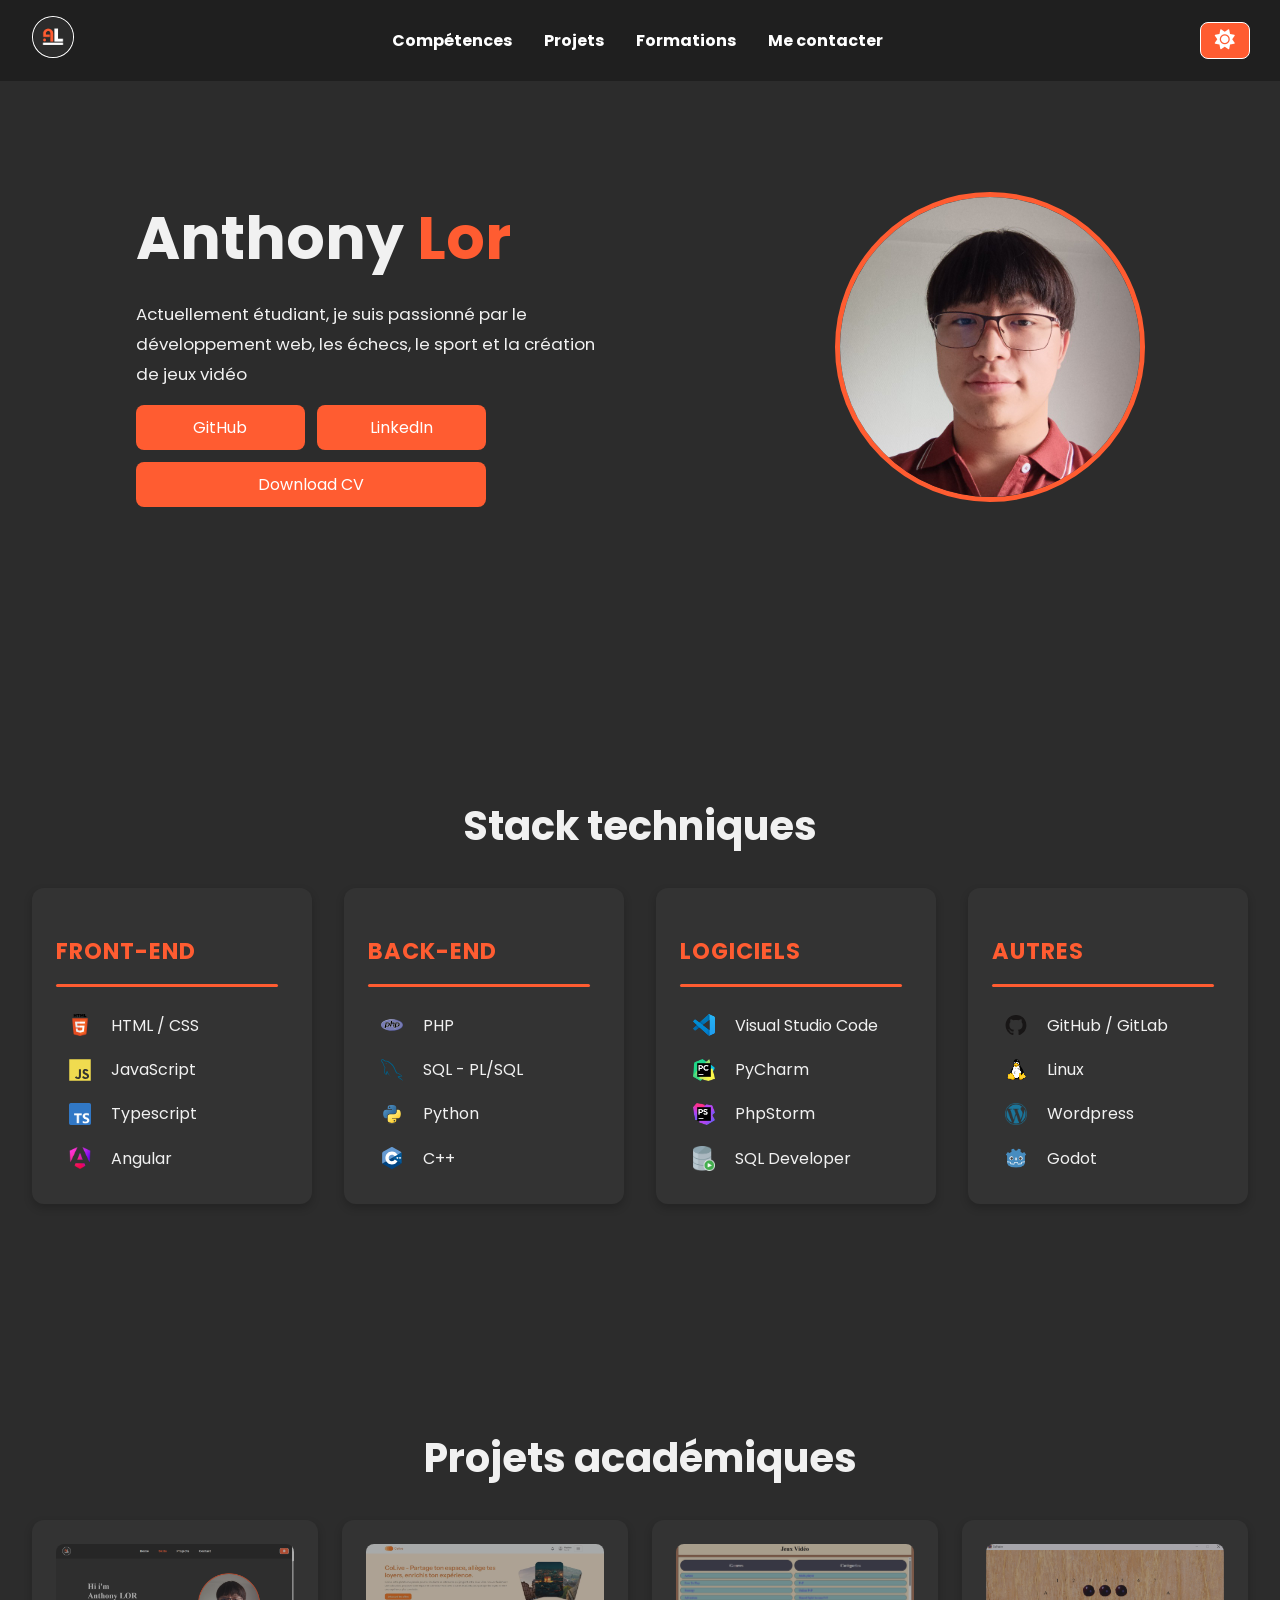
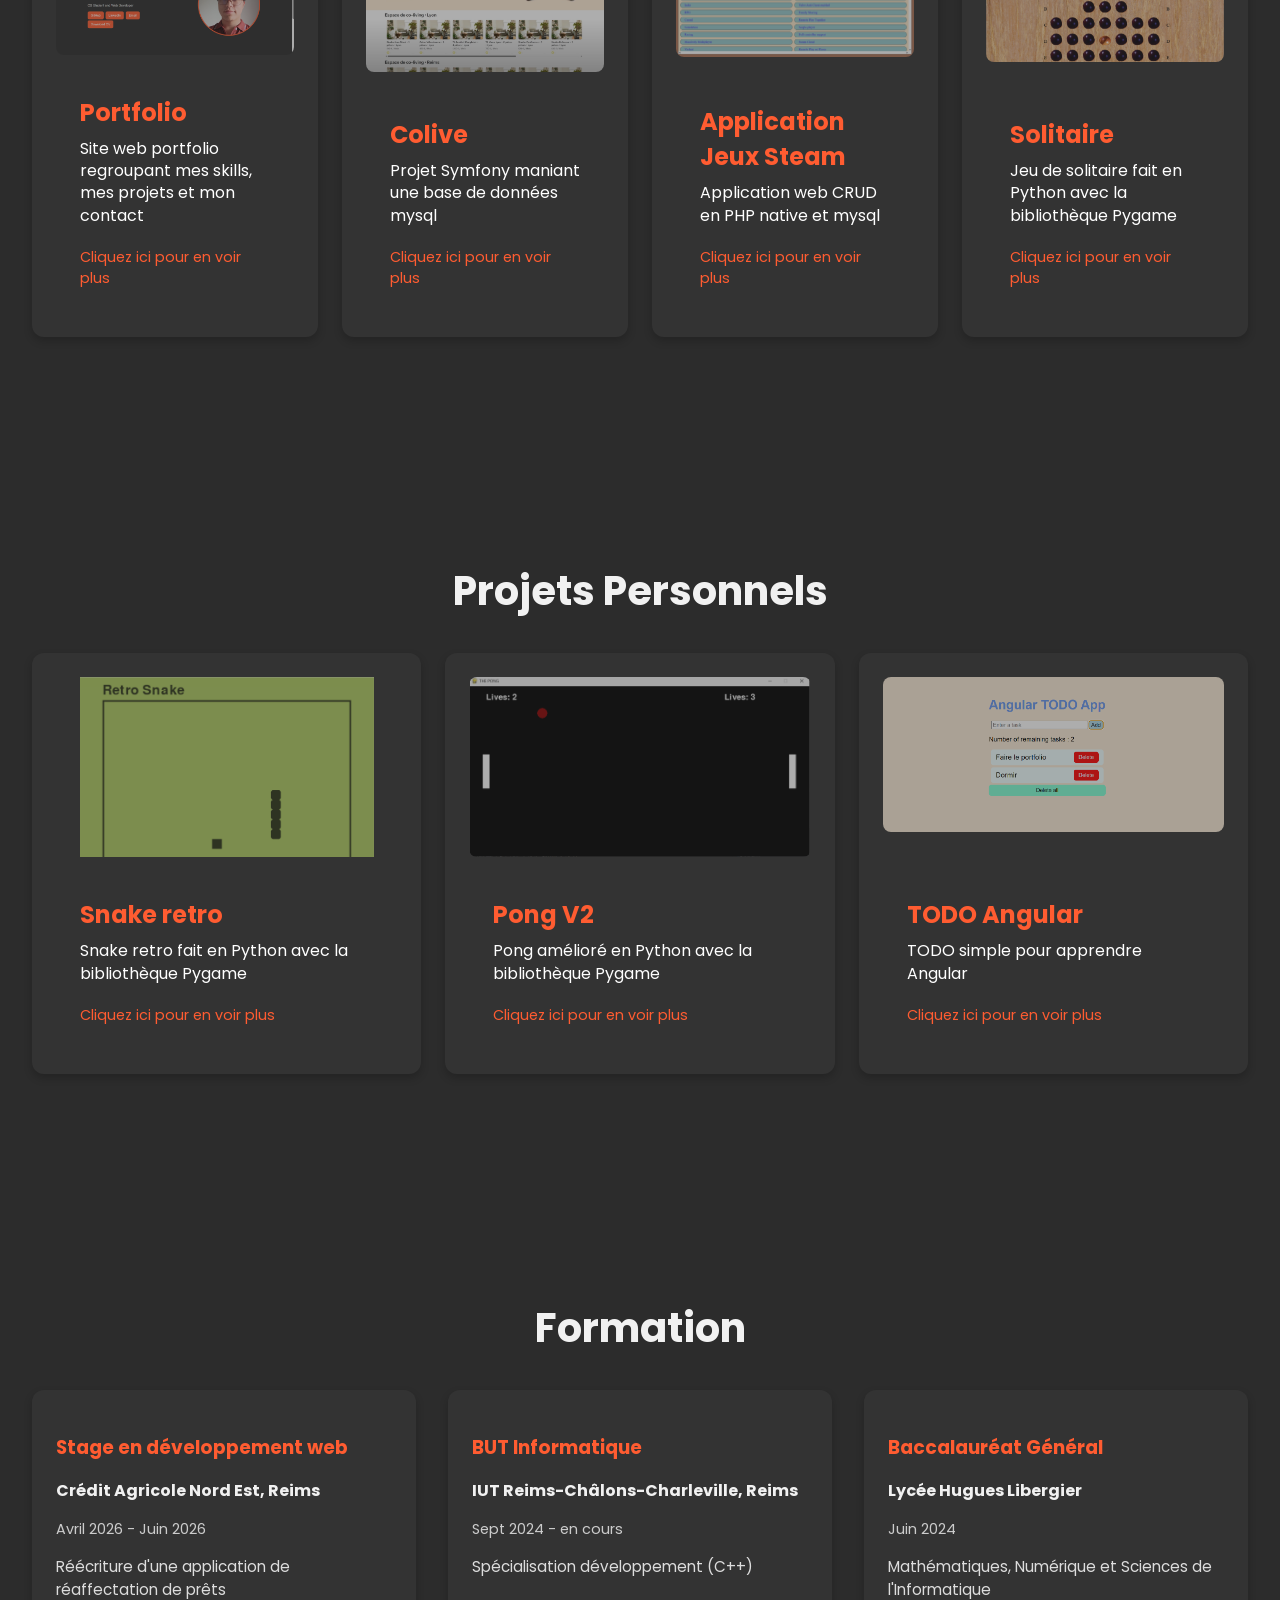
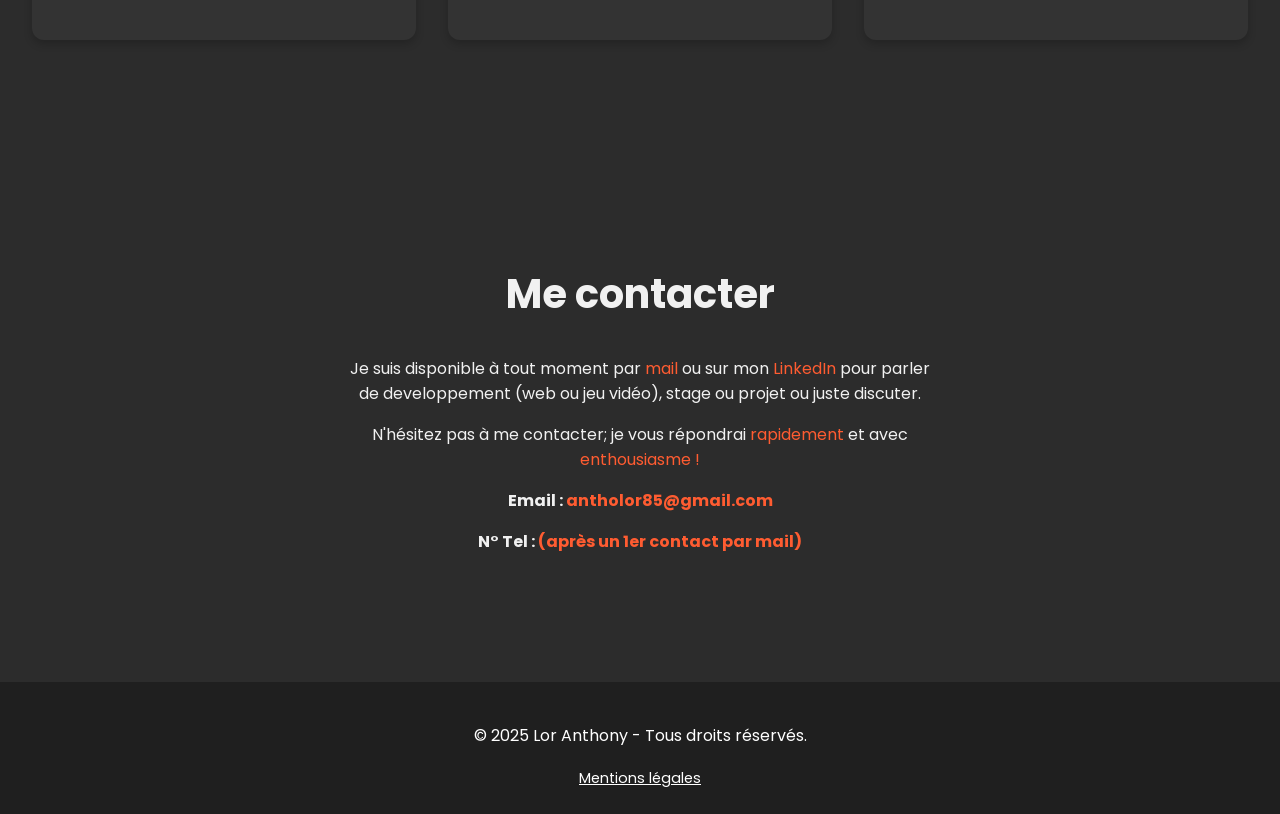
<file: index.html>
<!DOCTYPE html>
<html lang="fr">
<head>
    <meta charset="UTF-8">
    <meta name="viewport" content="width=device-width, initial-scale=1.0">
    <title>Portfolio</title>
    <link rel="stylesheet" href="https://cdnjs.cloudflare.com/ajax/libs/font-awesome/6.5.0/css/all.min.css"/>
    <link rel="icon" type="image/vnd.icon" href="/docs/logo-dark.png">
    <link href="https://fonts.googleapis.com/css2?family=Poppins:wght@400;500;600&display=swap" rel="stylesheet">
    <link rel="stylesheet" href="style.css">

</head>
<body>
    <header>
        <nav class="navbar">
            <a href="#home">
                <img src="docs/logo-dark.png" class="logo" width="40">
            </a>
            <ul>
                <li><a href="#skills"><i class="fa-solid fa-code"></i><span>Compétences</span></a></li>
                <li><a href="#projects"><i class="fa-solid fa-folder-open"></i><span>Projets</span></a></li>
                <li><a href="#education"><i class="fa-solid fa-graduation-cap"></i><span>Formations</span></a></li>
                <li><a href="#contact"><i class="fa-solid fa-envelope"></i><span>Me contacter</span></a></li>
            </ul>
            <button id="darkModeToggle">
                <i class="fa-solid fa-sun"></i>
            </button>
        </nav>
    </header>

    <section id="home" class="home-section">
        <div class="intro">
            <div class="text">
                <h2>Anthony<span> Lor</span></h2>
                <div class="fast-description">
                    Actuellement étudiant, je suis passionné par le développement web,
                    les échecs, le sport et la création de jeux vidéo
                </div>

                <div class="links">
                    <a href="https://github.com/Antho855" class="btn github">GitHub</a>
                    <a href="https://www.linkedin.com/in/anthony-lor-764854306/" class="btn linkedin">LinkedIn</a>
                    <a href="/docs/CV_Lor_Anthony.pdf" download class="btn cv">Download CV</a>
                </div>
            </div>
            <div class="profile-pic">
                <img src="photo.jpg" alt="Photo de profil">
            </div>
        </div>
    </section>

    <section id="skills" class="section">
        <h2>Stack techniques</h2>
        <div class="skills-grid">
            <div class="skill-category">
                <h3>Front-End</h3>
                <div class="title-line"></div>
                <ul>
                    <li><img src="docs/skills-logo/logohtml.png"
                            width="22"> HTML / CSS</li>
                    <li><img src="docs/skills-logo/javascript.svg"
                            width="22"> JavaScript</li>
                    <li><img src="docs/skills-logo/Typescript_logo.svg.webp"
                            width="22"> Typescript</li>
                    <li><img src="docs/skills-logo/angular.png"
                            width="22"> Angular</li>
                </ul>
            </div>
            <div class="skill-category">
                <h3>Back-End</h3>
                <div class="title-line"></div>
                <ul>
                    <li><img src="docs/skills-logo/php.svg"
                            width="22"> PHP</li>
                    <li><img src="docs/skills-logo/mysql.svg"
                            width="22"> SQL - PL/SQL</li>
                    <li><img src="docs/skills-logo/python.svg"
                            width="22"> Python</li>
                    <li><img src="docs/skills-logo/cplusplus.svg"
                            width="22"> C++</li>
                </ul>
            </div>

            <div class="skill-category">
                <h3>Logiciels</h3>
                <div class="title-line"></div>
                <ul>
                    <li><img src="docs/skills-logo/Visual_Studio_Code.svg"
                            width="22"> Visual Studio Code</li>
                    <li><img src="docs/skills-logo/pycharm.png"
                            width="22"> PyCharm</li>
                    <li><img src="docs/skills-logo/phpstorm.png"
                            width="22"> PhpStorm</li>
                    <li><img src="docs/skills-logo/logosqldev.png"
                            width="22"> SQL Developer</li>

                </ul>
            </div>

            <div class="skill-category">
                <h3>Autres</h3>
                <div class="title-line"></div>
                <ul>
                    <li><img src="docs/skills-logo/github.svg"
                            width="22"> GitHub / GitLab</li>
                    <li><img src="docs/skills-logo/linux.svg"
                            width="22"> Linux</li>
                    <li><img src="docs/skills-logo/logo_wordpress.png"
                            width="22"> Wordpress</li>
                    <li><img src="docs/skills-logo/Godot_icon.svg.webp"
                            width="22"> Godot</li>
                </ul>
            </div>

        </div>

    </section>

    <section id="projects" class="section">
        <h2>Projets académiques</h2>
        <div class="projects-grid">
            <a href="https://github.com/Antho855/Portfolio_Anthony_LOR" class="project-card">
                <img src="docs/portfolio.png">
                <div class="project-description">
                    <h3>Portfolio</h3>
                    <p>Site web portfolio regroupant mes skills, mes projets et mon contact</p>
                    <div class="false-link">Cliquez ici pour en voir plus</div>
                </div>
            </a>
            <a href="https://github.com/Antho855/Symfony_Website" class="project-card">
                <img src="docs/colive.png">
                <div class="project-description">
                    <h3>Colive</h3>
                    <p>Projet Symfony maniant une base de données mysql</p>
                    <div class="false-link">Cliquez ici pour en voir plus</div>
                </div>
            </a>
            <a href="https://github.com/Antho855/Game_Website" class="project-card">
                <img src="docs/game_website.png">
                <div class="project-description">
                    <h3>Application Jeux Steam</h3>
                    <p>Application web CRUD en PHP native et mysql</p>
                    <div class="false-link">Cliquez ici pour en voir plus</div>
                </div>
            </a>
            <a href="https://github.com/Antho855/PegSolitaire_Python" class="project-card">
                <img src="docs/solitaire.png">
                <div class="project-description">
                    <h3>Solitaire</h3>
                    <p>Jeu de solitaire fait en Python avec la bibliothèque Pygame</p>
                    <div class="false-link">Cliquez ici pour en voir plus</div>
                </div>
            </a>
        </div>
    </section>
    <section id="projects" class="section">
        <h2>Projets Personnels</h2>
        <div class="projects-grid">
            <a href="https://github.com/Antho855/Pygame_Projects/tree/main/3_snake" class="project-card">
                <img src="docs/snake_retro.png">
                <div class="project-description">
                    <h3>Snake retro</h3>
                    <p>Snake retro fait en Python avec la bibliothèque Pygame</p>
                    <div class="false-link">Cliquez ici pour en voir plus</div>
                </div>
            </a>
            <a href="https://github.com/Antho855/Pygame_Projects/tree/main/2_pong_v2" class="project-card">
                <img src="docs/pong.png">
                <div class="project-description">
                    <h3>Pong V2</h3>
                    <p>Pong amélioré en Python avec la bibliothèque Pygame</p>
                    <div class="false-link">Cliquez ici pour en voir plus</div>
                </div>
            </a>
            <a href="https://github.com/Antho855/TODO_Angular" class="project-card">
                <img src="docs/todo_angular.png">
                <div class="project-description">
                    <h3>TODO Angular</h3>
                    <p>TODO simple pour apprendre Angular</p>
                    <div class="false-link">Cliquez ici pour en voir plus</div>
                </div>
            </a>
        </div>
    </section>

    <section id="education" class="section education-section">
        <h2>Formation</h2>
        <div class="education-grid">
            <div class="education-card">
                <h3>Stage en développement web</h3>
                <p class="school">Crédit Agricole Nord Est, Reims</p>
                <p class="year">Avril 2026 - Juin 2026</p>
                <p class="description">Réécriture d'une application de réaffectation de prêts</p>
            </div>

            <div class="education-card">
                <h3>BUT Informatique</h3>
                <p class="school">IUT Reims-Châlons-Charleville, Reims</p>
                <p class="year">Sept 2024 - en cours</p>
                <p class="description">Spécialisation développement (C++)</p>
            </div>

            <div class="education-card">
                <h3>Baccalauréat Général</h3>
                <p class="school">Lycée Hugues Libergier</p>
                <p class="year">Juin 2024</p>
                <p class="description">Mathématiques, Numérique et Sciences de l'Informatique</p>
            </div>

        </div>
    </section>

    <section id="contact" class="section">
        <h2>Me contacter</h2>
        <div class="info">
            <p>Je suis disponible à tout moment par <span>mail</span> ou sur mon <span>LinkedIn</span> pour parler de developpement (web ou jeu vidéo), stage ou projet ou juste discuter.</p>
            <p>N'hésitez pas à me contacter; je vous répondrai <span>rapidement</span> et avec <span>enthousiasme !</span></p>
            <p><strong>Email : <a href="mailto:antholor85@gmail.com"><span>antholor85@gmail.com</span></a></strong></p>
            <p><strong>N° Tel : <span>(après un 1er contact par mail)</span></strong></p>
        </div>
    </section>

    <footer>
        <p>© 2025 Lor Anthony - Tous droits réservés.</p>
        <a href="mentions-legales.html" class="legal-link">Mentions légales</a>
    </footer>

    <button id="backToTop" aria-label="Retour en haut">
        <i class="fa-solid fa-arrow-up"></i>
    </button>
    <script src="script.js"></script>
</body>
</html>
</file>
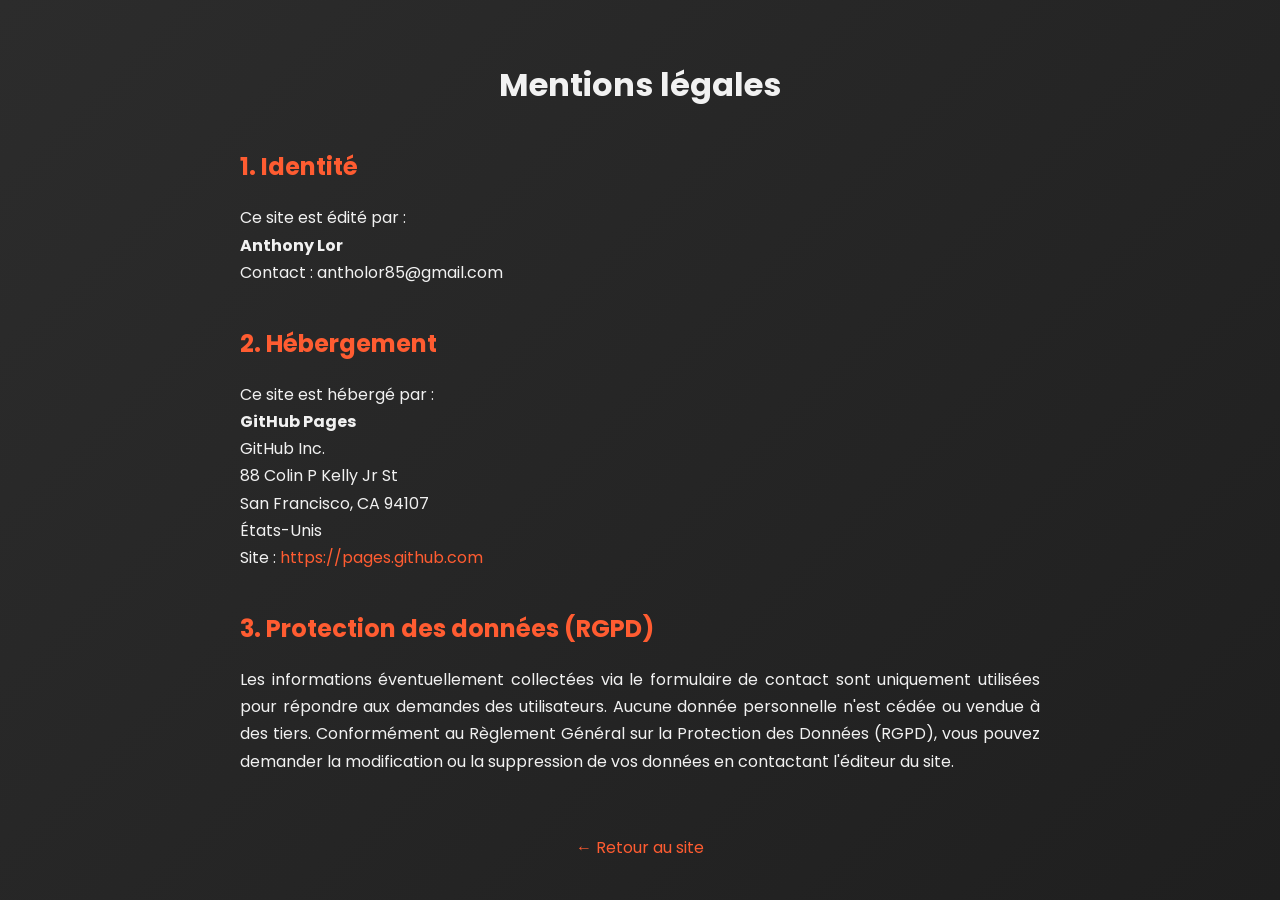
<file: mentions-legales.html>
<!DOCTYPE html>
<html lang="fr">
<head>
    <meta charset="UTF-8">
    <meta name="viewport" content="width=device-width, initial-scale=1.0">
    <title>Mentions légales</title>
    <link href="https://fonts.googleapis.com/css2?family=Poppins:wght@400;500;600&display=swap" rel="stylesheet">

    <style>
        body{
            font-family: 'Poppins', sans-serif;
            margin:0;
            padding:0;
            background: linear-gradient(135deg,#2c2c2c,#1f1f1f);
            color:#f1f1f1;
        }

        .container{
            max-width:800px;
            margin:auto;
            padding:40px 20px;
        }

        h1{
            text-align:center;
            margin-bottom:40px;
        }

        h2{
            margin-top:40px;
            color:#ff5c31;
        }

        p{
            line-height:1.7;
        }

        a{
            color:#ff5c31;
            text-decoration:none;
        }

        a:hover{
            text-decoration:underline;
        }

        .back{
            display:block;
            text-align:center;
            margin-top:60px;
        }
        .part-3 {
            text-align: justify ;
        }
    </style>
</head>

<body>

    <div class="container">

        <h1>Mentions légales</h1>

        <h2>1. Identité</h2>
        <p>
            Ce site est édité par :<br>
            <strong>Anthony Lor</strong><br>
            Contact : antholor85@gmail.com
        </p>

        <h2>2. Hébergement</h2>
        <p>
            Ce site est hébergé par :<br>
            <strong>GitHub Pages</strong><br>
            GitHub Inc.<br>
            88 Colin P Kelly Jr St<br>
            San Francisco, CA 94107<br>
            États-Unis<br>
            Site : <a href="https://pages.github.com/" target="_blank">https://pages.github.com</a>
        </p>

        <h2>3. Protection des données (RGPD)</h2>
        <p class="part-3">
        Les informations éventuellement collectées via le formulaire de contact
        sont uniquement utilisées pour répondre aux demandes des utilisateurs.
        Aucune donnée personnelle n'est cédée ou vendue à des tiers.

        Conformément au Règlement Général sur la Protection des Données (RGPD),
        vous pouvez demander la modification ou la suppression de vos données
        en contactant l'éditeur du site.
        </p>

        <a class="back" href="index.html">← Retour au site</a>

    </div>

</body>
</html>
</file>
<file: style.css>
html {
  scroll-behavior: smooth;
}

html, body {
  overflow-x: hidden;
  width: 100%;
}

body {
  font-family: 'Poppins', sans-serif;
  margin: 0;
  padding: 0;
  background-color: #2c2c2c;
  color: #f1f1f1;
  transition: background 0.3s, color 0.3s;
}

/* --- HEADER --- */
header {
  background: #1f1f1f;
  padding: 1rem 2rem;
  position: fixed;
  top: 0;
  width: 100%;
  z-index: 1000;
}

h2 {
  font-size: 40px;
  margin: 0;
}

#education h2,
#skills h2,
#projects h2,
#contact h2 {
  font-size: 40px;
  text-align: center;
}

.intro h1 {
  font-size: 40px;
  margin: 0;
}

.intro span {
  color: #ff5c31;
}

ul {
  list-style: none;
  padding: 0;
  margin: 0;
}


.navbar {
  display: flex;
  justify-content: space-between;
  align-items: center;
  max-width: 1500px;
  margin: 0 auto;
  padding: 0 3.85rem 0 0;
  box-sizing: border-box;
}

.navbar img {
  border-radius: 50%;
  transition: border 0.3s ease;
  border: solid 1.5px #ffffff;
}

.navbar img:hover {
  border: solid 1.5px #ff5c31;
}

.navbar ul {
  display: flex;
  gap: 1.5rem;
  list-style: none;
  margin: 0;
  padding: 0;
}

.navbar li {
  text-align: center;
}

.navbar a {
  font-size: 1rem;
  color: #fff;
  text-decoration: none;
  font-weight: bold;
  transition: color 0.3s ease;
}

.navbar a span {
  display: none;
}

.navbar a i {
  font-size: 23px;
}

.navbar a:hover {
  color: #ff5c31;
}

#darkModeToggle {
  border: 1.5px solid #ffffff;
  color: #ffffff;
  padding: 6px 12px;
  border-radius: 8px;
  width: 50px;
  cursor: pointer;
  transition: background 0.3s ease;
}

#darkModeToggle {
    font-size: 20px;
}

/* --- SECTIONS --- */
.section {
  padding: 6rem 2rem;
}

.home-section {
  height: 730px;
  display: flex;
  justify-content: center;
  padding: 0 2rem 0 2rem;
  box-sizing: border-box;
  text-align: center;
}

.intro {
  display: flex;
  flex-direction: column-reverse;
  align-items: center;
  gap: 2rem;
  text-align: center;
  width: 100%;
}

.fast-description {
  max-width: 460px;
  line-height: 1.8;
  font-size: 1.05rem;
  margin: 1rem 0;
}


.profile-pic img {
  width: 200px;
  height: 200px;
  border-radius: 50%;
  border: solid 5px #ff5c31;
  object-fit: cover;
}

.links {
  display: grid;
  grid-template-columns: 1fr 1fr;
  grid-template-areas:
    "github linkedin"
    "cv cv";
  gap: 12px;
  width: 250px;
  margin: auto;
}

.github {
  grid-area: github;
}

.linkedin {
  grid-area: linkedin;
}

.cv {
  grid-area: cv;
}

.links .btn {
  background: #ff5c31;
  color: white;
  padding: 10px 15px;
  border-radius: 8px;
  text-decoration: none;
  text-align: center;
}

/* --- Parcours ---*/

.education-grid {
  display: grid;
  grid-template-columns: repeat(auto-fit, minmax(280px, 1fr));
  gap: 2rem;
  margin: 2rem auto;
  max-width: 1500px;
}

.education-card {
  background: #333;
  border-radius: 12px;
  padding: 1.5rem;
  text-align: left;
  box-shadow: 0 4px 8px rgba(0, 0, 0, 0.2);
  transition: transform 0.3s ease, background 0.3s ease;
}

.education-card h3 {
  color: #ff5c31;
  margin-bottom: 0.5rem;
}

.education-card .school {
  font-weight: bold;
  color: #f1f1f1;
}

.education-card .year {
  color: #ccc;
  font-size: 0.9rem;
  margin-bottom: 0.5rem;
}

.education-card .description {
  color: #ddd;
  font-size: 0.95rem;
}

/* --- SKILLS --- */
.skills-grid {
  display: grid;
  grid-template-columns: repeat(auto-fit, minmax(250px, 1fr));
  gap: 1.5rem;
  margin: 2rem auto;
}

.skill-category {
  background: #333;
  padding: 1.5rem;
  border-radius: 12px;
  box-shadow: 0 4px 8px rgba(0, 0, 0, 0.2);
  transition: transform 0.3s ease, box-shadow 0.3s ease;
}


.skill-category h3 {
  color: #ff5c31;
  font-size: 1.4rem;
  text-transform: uppercase;
  letter-spacing: 1px;
  margin-bottom: 0.4rem;
}

.title-line {
  width: calc(100% - 10px);
  height: 3px;
  background-color: #ff5c31;
  border-radius: 2px;
  margin: 1rem 0;
}

.skill-category li {
  display: flex;
  align-items: center;
  padding: 0.6rem 0.8rem;
  border-radius: 8px;
  gap:20px;
  transition: background 0.3s ease;
}

/* --- PROJECTS --- */
.projects-grid {
  display: grid;
  grid-template-columns: 1fr;
  gap: 1.5rem;
  margin: 2rem auto;
  width: 100%;
  justify-items: center;
  box-sizing: border-box;
  max-width: 1500px;
}

.project-card {
  width: 100%;
  height: auto;
  background: #333;
  border-radius: 12px;
  display: flex;
  flex-direction: column;
  align-items: center;
  justify-content: flex-start;
  overflow: hidden;
  cursor: pointer;
  padding: 1.5rem;
  box-sizing: border-box;
  text-decoration: none;
  color: inherit;
  box-shadow: 0 4px 8px rgba(0, 0, 0, 0.2);
  transition: border-color 0.3s ease, transform 0.3s ease;
}


.project-card:hover {
    background: rgba(255, 92, 49, 0.2);
}

.project-description {
  padding: 1.5rem;
  text-align: left;
  width: 100%;
  box-sizing: border-box;
}

.project-description h3 {
  color: #ff5c31;
}


.project-description h3 {
  margin: 0 0 0.5rem 0;
  font-size: 1.5rem;
  font-weight: bold;
}

.project-description p {
  margin: 0;
  font-size: 1rem;
  line-height: 1.4;
}

.project-description {
  position: relative;
  z-index: 1;
  color: #fff;
  padding: 1.5rem;
  display: flex;
  flex-direction: column;
  justify-content: flex-end;
  height: 100%;
  box-sizing: border-box;
}

.project-card img {
  opacity: 0.6;
  height: auto;
  max-height: 180px;
  border-radius: 8px;
  width: 100%;
  object-fit: contain;
  margin-bottom: 1rem;
  transition: transform 0.3s ease;
}

.project-card:hover img {
    transform: scale(1.05);
    opacity: 1;
}


.false-link {
  font-size: 0.9rem;
  color: #ff5c31;
  padding-top: 20px;
  position: relative;
  cursor: pointer;
  width: fit-content;
}
 

.false-link:hover {
  color: #ff5c31;
}

.false-link:hover::after {
  width: 100%;
}

button {
  background: #ff5c31;
  color: white;
  border: none;
  cursor: pointer;
}


button,
.communication a,
.btn {
    transition: background-color 0.3s ease, transform 0.3s ease;
}

button:hover,
.communication a:hover,
.btn:hover {
    background-color: #d04d29;
}

/* --- CONTACT --- */

.info {
  margin: 2rem auto;
  max-width: 600px;
  text-align: center;
}

.info span {
    color: #ff5c31;
}

.info a {
  position: relative;
  text-decoration: none;
}

.false-link::after,
.info a::after {
  content: "";
  position: absolute;
  left: 0;
  bottom: -2px;
  width: 0;
  height: 2px;
  background: currentColor;
  background-color: #ff5c31;
  transition: width 0.3s ease;
}

.info a:hover::after {
  width: 100%;
}



/* --- FOOTER --- */
footer {
  padding: 25px;
  background: #1f1f1f;
}

footer p {
  color: #ffffff;
  text-align: center;
}

.legal-link {
  display: block;
  text-align: center;
  margin-top: 20px;
  color: #ffffff;
  text-decoration: none;
  font-size: 0.9rem;
  text-decoration: underline;
  transition: color 0.3s ease; 
}

.legal-link:hover {
  color: #ff5c31;
}

.light-mode .legal-link:hover {
    color: #007bff;
}

/* --- LIGHT MODE --- */
.light-mode {
  background-color: #ffffff;
  color: #222;
}


.light-mode header {
  background: #222;
}

.light-mode .navbar img:hover {
  border: solid 1.5px #0056cc;
}

.light-mode .project-card,
.light-mode .skill-category {
  background: #eaeaea;
}

.light-mode .project-card p,
.light-mode .project-card h3,
.light-mode .project-card a {
  color: #222;
}

.light-mode .btn,
.light-mode button,
.light-mode .profile-pic img {
  border-color: #007bff;
  background-color: #007bff;
}

.light-mode .false-link,
.light-mode .info span,
.light-mode .false-link:hover {
    color : #007bff
}

.light-mode .project-card:hover
{
  background: rgba(0, 86, 204, 0.25);
}


.light-mode .btn:hover,
.light-mode button:hover {
  background: #0056cc;
}

.light-mode h3,
.light-mode .project-card h3,
.light-mode .skill-category i,
.light-mode .navbar a:hover {
  color: #007bff;
}
.light-mode .title-line {
  background-color: #007bff;
}

.light-mode .education-card {
  background: #eaeaea;
}

.light-mode .education-card h3,
.light-mode .intro span {
  color: #007bff;
}

.light-mode .education-card .school {
  color: #222;
}

.light-mode .education-card .year {
  color: #666;
}

.light-mode .education-card .description {
  color: #333;
}

.light-mode .false-link::after,
.light-mode .info a::after {
  background-color: #007bff;
}

.fade-section {
  opacity: 0;
  transform: translateX(-40px); /* Toujours depuis la gauche */
  transition: opacity 0.8s ease, transform 0.8s ease;
}

.fade-section.visible {
  opacity: 1;
  transform: translateX(0);
}

#backToTop {
  position: fixed;
  bottom: 25px;
  right: 25px;

  width: 55px;
  height: 55px;

  border-radius: 50%;
  background: #ff5c31;
  color: white;
  border: none;
  cursor: pointer;

  display: flex;
  align-items: center;
  justify-content: center;

  font-size: 1.2rem;

  opacity: 0;
  visibility: hidden;

  transition: opacity 0.3s ease, visibility 0.3s ease, background-color 0.3s ease;;
  
  border: solid 1.5px #ffffff
}

#backToTop.visible {
  opacity: 1;
  visibility: visible;
}

#backToTop:hover {
  background: #d04d29;
}

.light-mode #backToTop {
    background-color: #007bff;
}




@media (min-width: 680px) {
  .navbar a span {
    display: inline;
  }
  .navbar a i {
    display: none;
  }
  .intro h1 {
    font-size: 60px;
  }

  .navbar ul {
    gap: 2rem;
  }
  
  .links {
    width: 350px;
  }
}
@media (min-width: 750px) {
  .skills-grid {
    gap: 2rem;
    padding: 0 auto;
    max-width: 1500px;
    margin: 2rem auto;
  }
}

@media (min-width: 800px) {
  .intro {
    flex-direction: row;
    justify-content: space-around;
    text-align: left;
  }

  .links {
    margin: 0;
  }

  .intro h2 {
    font-size: 50px;
  }

  .profile-pic img {
    width: 300px;
    height: 300px;
  }

  .home-section {
    height: 700px;
  }

  .projects-grid {
    display: grid;
    grid-template-columns: repeat(auto-fit, minmax(280px, 1fr));
    gap: 1.5rem;
  }
}

@media (min-width: 970px) {
  .intro h2 {
    font-size: 60px;
  }  
}
</file>
